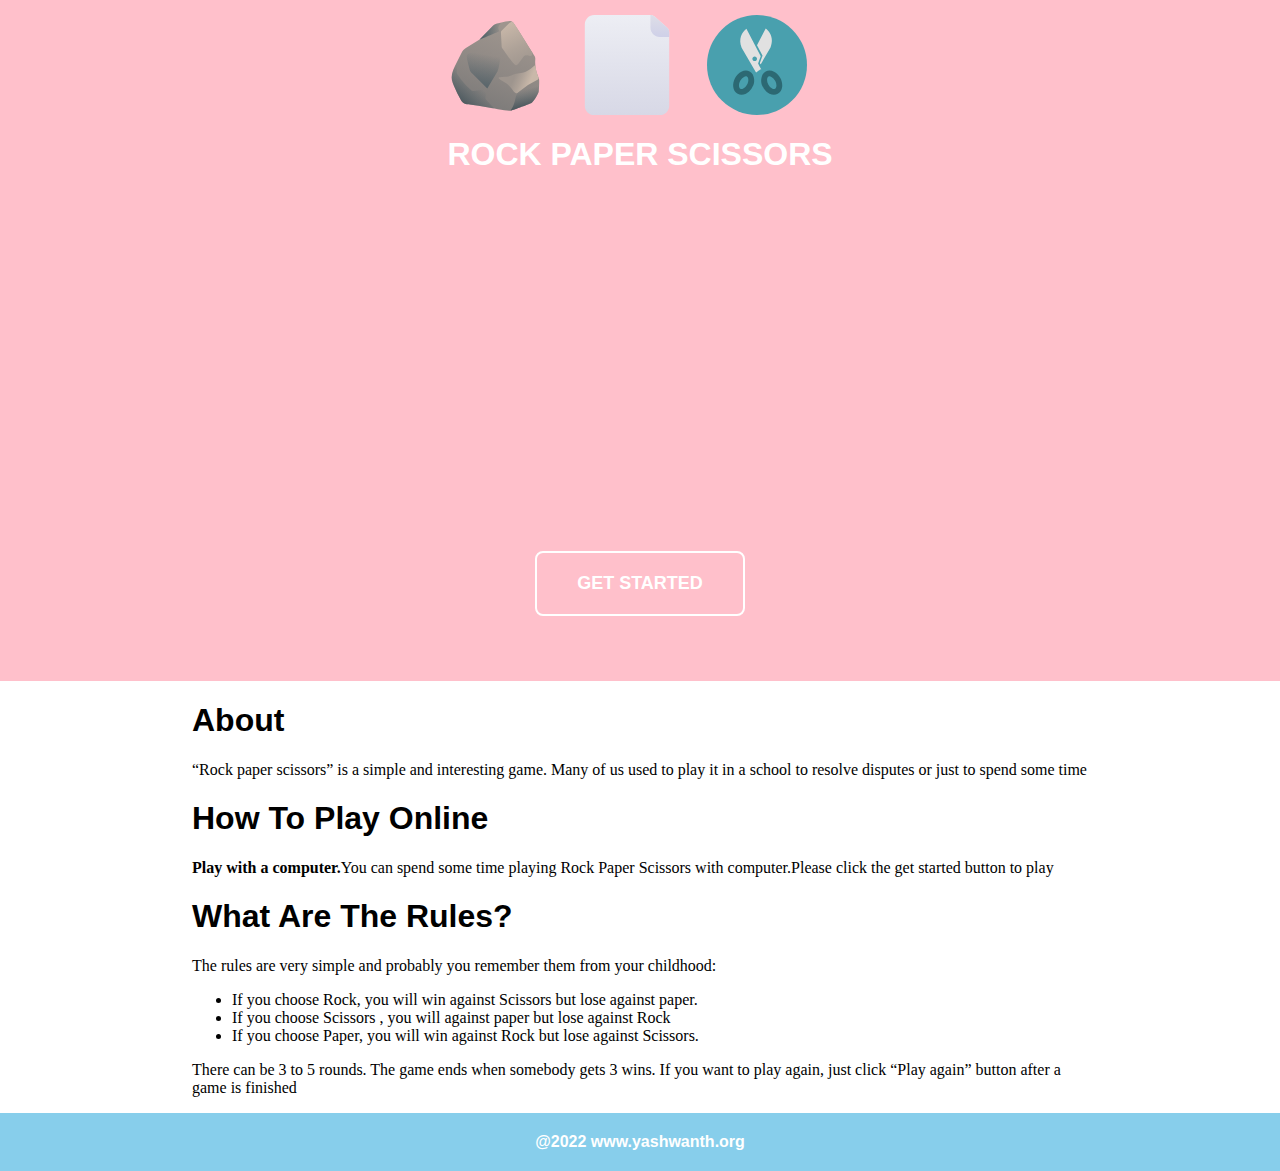
<file: index.html>
<!DOCTYPE html>
<html lang="en">
  <head>
    <meta charset="UTF-8" />
    <meta http-equiv="X-UA-Compatible" content="IE=edge" />
    <meta name="viewport" content="width=device-width, initial-scale=1.0" />
    <title>rock paper scissors game</title>
    <link rel="stylesheet" href="style.css" />
    <script src="script.js" defer></script>
  </head>
  <body>
    <header>
      <div class="containment">
        <div class="img">
          <img src="./img/rock.svg" alt="" />
          <img class="paper" src="./img/paper.svg" alt="" />
          <img src="./img/scissors-svgrepo-com.svg" alt="" />
        </div>

        <h1>ROCK PAPER SCISSORS</h1>
      </div>

      <div class="button">
        <div class="button">
          <button onClick="location.href='http://127.0.0.1:5500/gamepage.html'">
            GET STARTED
          </button>
        </div>
      </div>
    </header>
    <article>
      <div class="article_container">
        <div class="about">
          <h1>about</h1>
          <p>
            “Rock paper scissors” is a simple and interesting game. Many of us
            used to play it in a school to resolve disputes or just to spend
            some time
          </p>
        </div>
        <div class="play_details">
          <h1>how to play online</h1>
          <p>
            <b>Play with a computer.</b>You can spend some time playing Rock
            Paper Scissors with computer.Please click the get started button to
            play
          </p>
        </div>
        <div class="ruless">
          <h1>What are the rules?</h1>
          <p>
            The rules are very simple and probably you remember them from your
            childhood:
          </p>
          <ul>
            <li>
              If you choose Rock, you will win against Scissors but lose against
              paper.
            </li>
            <li>
              If you choose Scissors , you will against paper but lose against
              Rock
            </li>
            <li>
              If you choose Paper, you will win against Rock but lose against
              Scissors.
            </li>
          </ul>
          <p>
            There can be 3 to 5 rounds. The game ends when somebody gets 3 wins.
            If you want to play again, just click “Play again” button after a
            game is finished
          </p>
        </div>
      </div>
    </article>
    <footer>@2022 www.yashwanth.org</footer>
  </body>
</html>
</file>
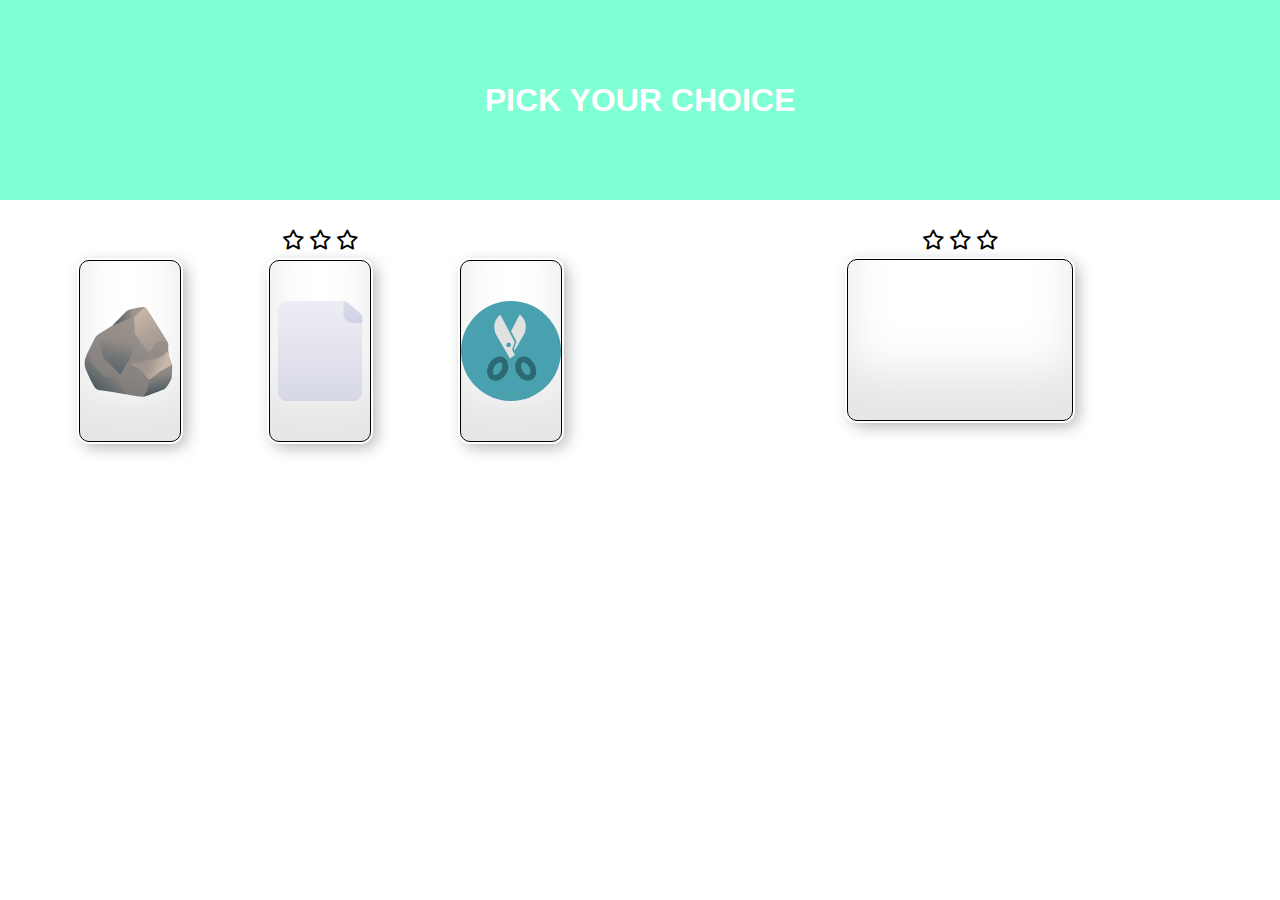
<file: gamepage.html>
<!DOCTYPE html>
<html lang="en">
  <head>
    <meta charset="utf-8" />
    <meta http-equiv="x-ua-compatible" content="ie=edge" />
    <meta name="viewport" content="width=device-width, initial-scale=1.0" />
    <title>document</title>

    <link rel="stylesheet" href="style.css" />
    <script src="script.js" defer></script>
    <link rel="stylesheet" href="css/all.min.css" />
  </head>
  <body>
    <div class="container">
      <div class="text"><p>PICK YOUR CHOICE</p></div>
      <div class="left">
        <div class="starIcons">
          <i id="p1" class="fa-regular fa-star fa-lg"></i>
          <i id="p2" class="fa-regular fa-star fa-lg"></i>
          <i id="p3" class="fa-regular fa-star fa-lg"></i>
        </div>
        <div class="cards">
          <div data-option="rock" id="sleep" class="card">
            <img src="./img/rock.svg" alt="" />
          </div>
          <div data-option="paper" class="card">
            <img src="./img/paper.svg" alt="" />
          </div>
          <div data-option="scissors" class="card">
            <img class="img" src="./img/scissors-svgrepo-com.svg" alt="" />
          </div>
        </div>
      </div>
      <div class="right">
        <div class="starIcons">
          <i id="c1" class="fa-regular fa-star fa-lg"></i>
          <i id="c2" class="fa-regular fa-star fa-lg"></i>
          <i id="c3" class="fa-regular fa-star fa-lg"></i>
        </div>
        <div class="cards">
          <div class="computerCard">
            <!-- <img
              class="no choice"
              src="./img/question-mark-support-svgrepo-com.svg"
              alt=""
            /> -->
          </div>
        </div>
      </div>
      <p id="textArea"></p>
    </div>
  </body>
</html>
</file>
<file: style.css>
body {
  margin: 0;
  padding: 0;
}
header {
  display: flex;
  flex-direction: column;
  padding-top: 15px;
  justify-content: space-between;
  align-items: center;
  flex: 1;
  background-color: pink;
  height: 74vh;
}
header > .containment > h1 {
  text-transform: capitalize;
  font-family: sans-serif;
  color: white;
}

img {
  max-width: 100px;
}
.img {
  display: flex;
  flex: 1;
  gap: 30px;
}
.paper {
  min-width: 100px;
}

button {
  background-color: transparent;
  color: white;
  text-transform: capitalize;
  text-decoration: solid;
  font-size: large;
  font-weight: bold;
  border: 2px solid white;
  border-radius: 8px;
  padding: 20px 40px;
  margin: 5px 10px;
}
.button {
  padding-bottom: 30px;
}

article {
  display: flex;
  flex-direction: column;
  align-items: center;
  justify-content: center;
  padding: 0 15vw;
}

article .article_container > div > h1 {
  text-transform: capitalize;
  font-family: sans-serif;
}

footer {
  margin: 0;
  padding: 20px;
  color: white;
  font-weight: bold;
  font-family: sans-serif;
  background-color: skyblue;
  text-align: center;
}
.container {
  display: grid;
  grid-template-rows: repeat(2, 1fr);
  grid-template-columns: repeat(2, 1fr);
  row-gap: 20px;
}
img {
  width: 100%;
  height: 100%;
  place-self: center;
}
.fa-solid {
  color: gold;
}
.left {
  display: grid;
  grid-template-rows: 20% 1fr;
}

.right {
  display: grid;
  grid-template-rows: 20% 1fr;
}

.starIcons {
  align-self: center;
  justify-self: center;
}
.cards {
  display: flex;
  gap: 10px;
  align-items: center;
  justify-content: space-evenly;
}

.card {
  max-width: 50vw;
  height: 20vh;
  border: 1px solid black;
  border-radius: 10px;
  cursor: pointer;
  box-shadow: inset 0 -3em 3em rgba(0, 0, 0, 0.1), 0 0 0 2px rgb(255, 255, 255),
    0.3em 0.3em 1em rgba(0, 0, 0, 0.3);
}
.computerCard {
  width: 35%;
  height: 100%;
  border: 1px solid black;
  border-radius: 10px;
  box-shadow: inset 0 -3em 3em rgba(0, 0, 0, 0.1), 0 0 0 2px rgb(255, 255, 255),
    0.3em 0.3em 1em rgba(0, 0, 0, 0.3);
}
.text {
  grid-column: 1/-1;
  display: flex;
  justify-content: center;
  align-items: center;
  background-color: aquamarine;
}
.text > p {
  font-weight: bold;
  font-family: sans-serif;
  font-size: xx-large;
  color: white;
}

.container > p {
  /* align-self: center; */
  justify-self: end;
}
</file>
